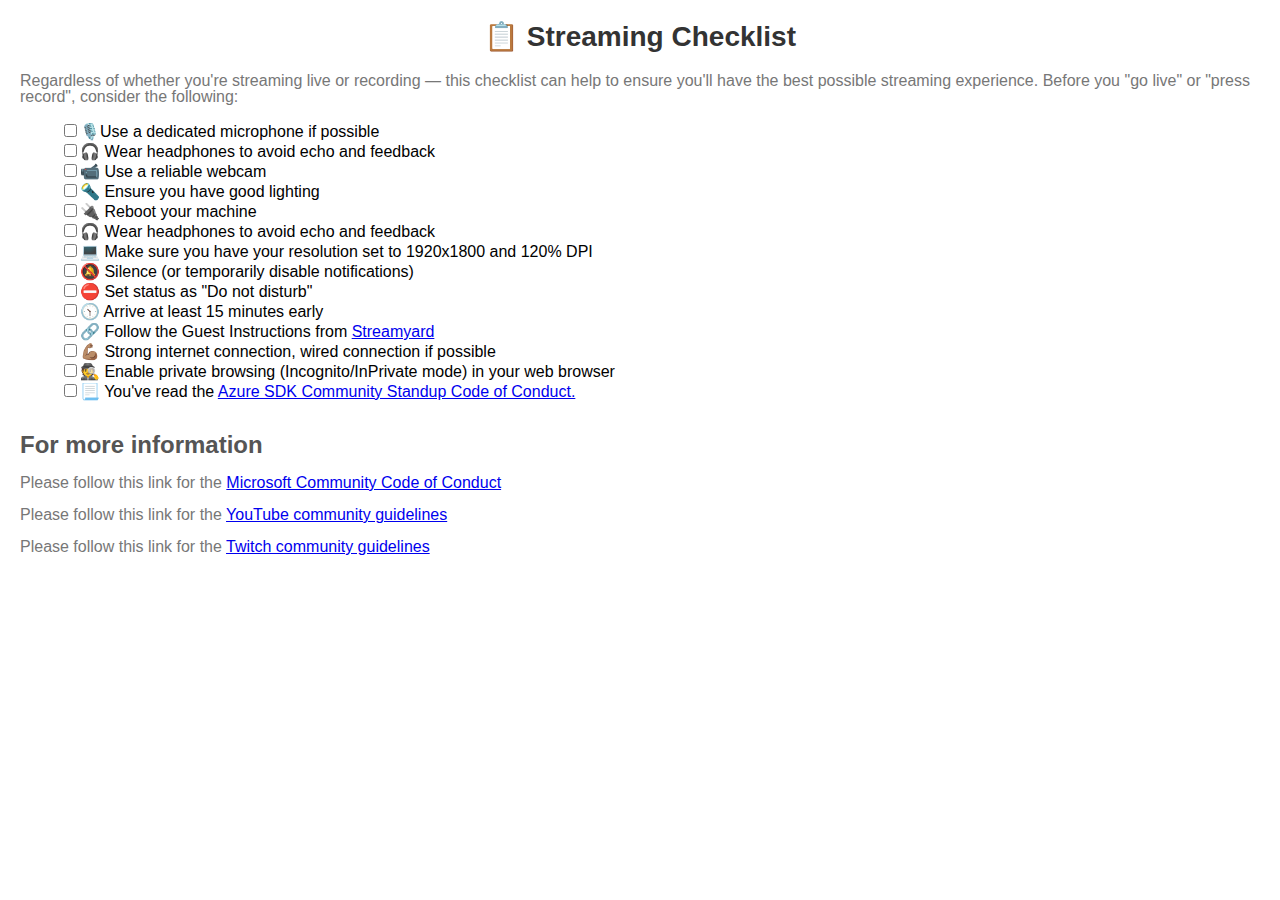
<file: docs/index.html>
<!DOCTYPE html>
<html lang="en">
<head>
    <meta charset="UTF-8">
    <meta name="viewport" content="width=device-width, initial-scale=1.0">
    <link rel="stylesheet" href="styles.css">
    <link rel="shortcut icon" href="assets/favicon.ico" type="image/x-icon">
    <title>Azure SDK Community Stream: Stream Checklist</title>
</head>
<body>
    <h1>📋 Streaming Checklist</h1>
   
    <div>
        <p>Regardless of whether you're streaming live or recording — this checklist can help to ensure you'll have the best possible streaming experience. Before you "go live" or "press record", consider the following:

        </p> 
    </div>
    <ul>
        <li><input type="checkbox" />🎙️Use a dedicated microphone if possible</li>
        <li><input type="checkbox" />🎧 Wear headphones to avoid echo and feedback</li>
        <li><input type="checkbox" />📹 Use a reliable webcam</li>
        <li><input type="checkbox" />🔦 Ensure you have good lighting</li>
        <li><input type="checkbox" />🔌 Reboot your machine</li>
        <li><input type="checkbox" />🎧 Wear headphones to avoid echo and feedback</li>
        <li><input type="checkbox" />💻 Make sure you have your resolution set to 1920x1800 and 120% DPI</li>
        <li><input type="checkbox" />🔕 Silence (or temporarily disable notifications)</li>
        <li><input type="checkbox" />⛔ Set status as "Do not disturb"</li>
        <li><input type="checkbox" />🕥 Arrive at least 15 minutes early</li>
        <li><input type="checkbox" />🔗 Follow the Guest Instructions from <a href="https://streamyard.com/resources/docs/guest-instructions">Streamyard</a></li>
        <li><input type="checkbox" />💪🏽 Strong internet connection, wired connection if possible</li>
        <li><input type="checkbox" />🕵️‍ Enable private browsing (Incognito/InPrivate mode) in your web browser</li>
        <li><input type="checkbox" />📃 You've read the <a href="https://hector-norza.github.io/ASDKCommunityStream/docs/codeofconduct"> Azure SDK Community Standup Code of Conduct.</a></li> 
    </ul>
   

    <h2>For more information</h2>
    <p>Please follow this link for the <a href="https://answers.microsoft.com/en-us/page/codeofconduct">Microsoft Community Code of Conduct</a></p>
    <p>Please follow this link for the <a href="https://www.youtube.com/howyoutubeworks/policies/community-guidelines/ ">YouTube community guidelines</a></p>

    <p>Please follow this link for the <a href="https://www.twitch.tv/p/legal/community-guidelines/">Twitch community guidelines</a></p>


</body>
</html>
</file>
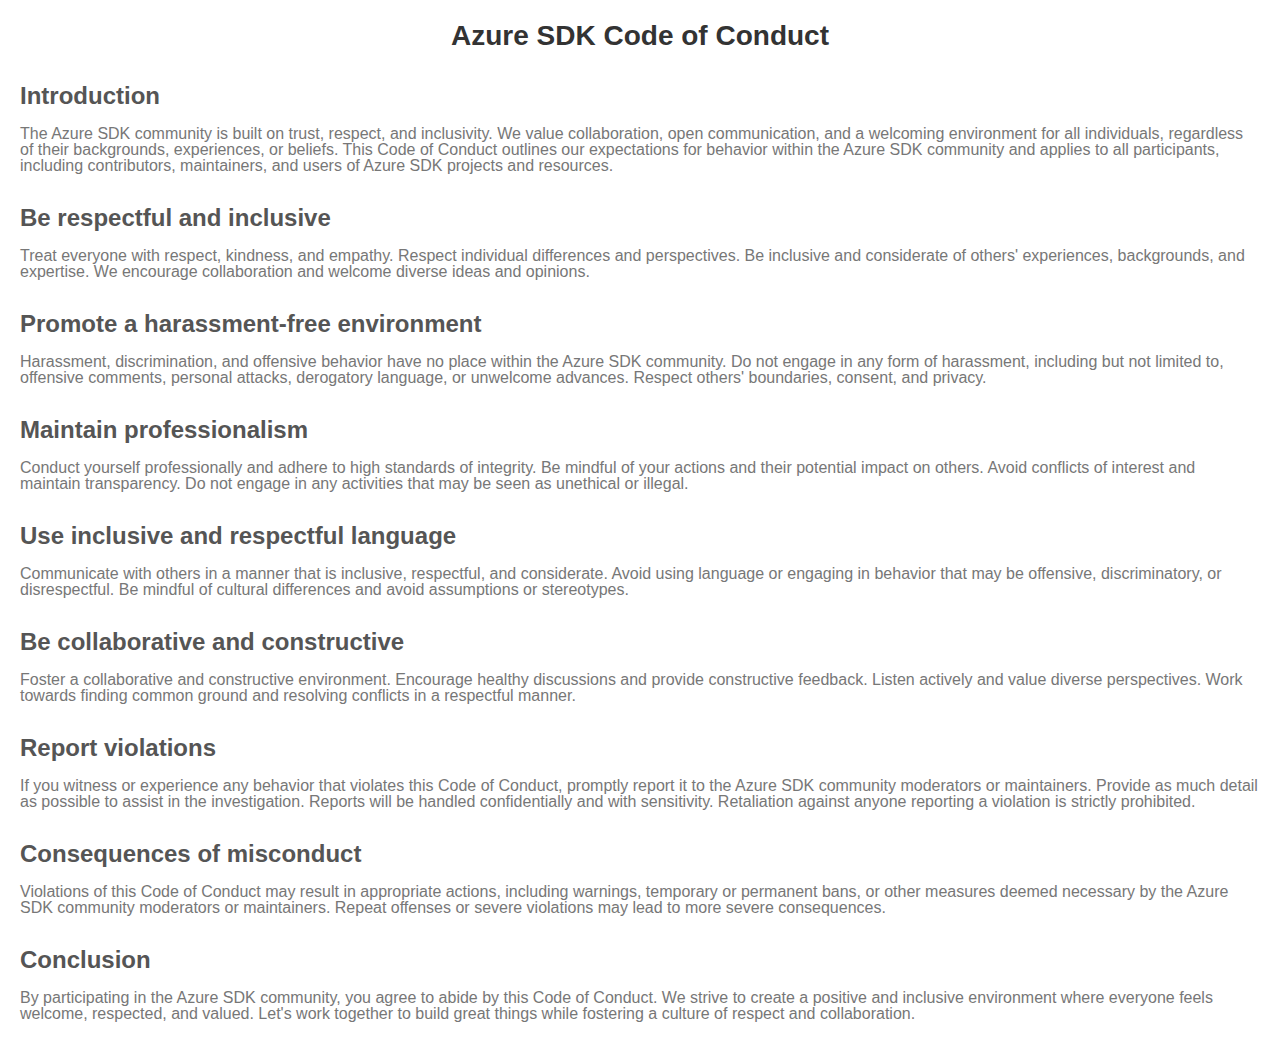
<file: docs/codeofconduct.html>
<!DOCTYPE html>
<html>
<head>
    <meta charset="UTF-8">
    <meta name="viewport" content="width=device-width, initial-scale=1.0">
    <link rel="stylesheet" href="styles.css">
    <link rel="shortcut icon" href="assets/favicon.ico" type="image/x-icon">

    <title>Azure SDK Stream Code of Conduct</title>

</head>
<body>
    <h1>Azure SDK Code of Conduct</h1>
    <h2>Introduction</h2>
    <p>The Azure SDK community is built on trust, respect, and inclusivity. We value collaboration, open communication, and a welcoming environment for all individuals, regardless of their backgrounds, experiences, or beliefs. This Code of Conduct outlines our expectations for behavior within the Azure SDK community and applies to all participants, including contributors, maintainers, and users of Azure SDK projects and resources.</p>

    <h2>Be respectful and inclusive</h2>
    <p>Treat everyone with respect, kindness, and empathy. Respect individual differences and perspectives. Be inclusive and considerate of others' experiences, backgrounds, and expertise. We encourage collaboration and welcome diverse ideas and opinions.</p>

    <h2>Promote a harassment-free environment</h2>
    <p>Harassment, discrimination, and offensive behavior have no place within the Azure SDK community. Do not engage in any form of harassment, including but not limited to, offensive comments, personal attacks, derogatory language, or unwelcome advances. Respect others' boundaries, consent, and privacy.</p>

    <h2>Maintain professionalism</h2>
    <p>Conduct yourself professionally and adhere to high standards of integrity. Be mindful of your actions and their potential impact on others. Avoid conflicts of interest and maintain transparency. Do not engage in any activities that may be seen as unethical or illegal.</p>

    <h2>Use inclusive and respectful language</h2>
    <p>Communicate with others in a manner that is inclusive, respectful, and considerate. Avoid using language or engaging in behavior that may be offensive, discriminatory, or disrespectful. Be mindful of cultural differences and avoid assumptions or stereotypes.</p>

    <h2>Be collaborative and constructive</h2>
    <p>Foster a collaborative and constructive environment. Encourage healthy discussions and provide constructive feedback. Listen actively and value diverse perspectives. Work towards finding common ground and resolving conflicts in a respectful manner.</p>

    <h2>Report violations</h2>
    <p>If you witness or experience any behavior that violates this Code of Conduct, promptly report it to the Azure SDK community moderators or maintainers. Provide as much detail as possible to assist in the investigation. Reports will be handled confidentially and with sensitivity. Retaliation against anyone reporting a violation is strictly prohibited.</p>

    <h2>Consequences of misconduct</h2>
    <p>Violations of this Code of Conduct may result in appropriate actions, including warnings, temporary or permanent bans, or other measures deemed necessary by the Azure SDK community moderators or maintainers. Repeat offenses or severe violations may lead to more severe consequences.</p>

    <h2>Conclusion</h2>
    <p>By participating in the Azure SDK community, you agree to abide by this Code of Conduct. We strive to create a positive and inclusive environment where everyone feels welcome, respected, and valued. Let's work together to build great things while fostering a culture of respect and collaboration.</p>
</body>
</html>
</file>
<file: docs/styles.css>
body {
        font-family: Arial, sans-serif;
        margin: 20px;
    }
    ul li
{
    list-style-type: none;
}
    h1 {
        text-align: center;
        color: #333;
        font-size: 28px;
        margin-bottom: 20px;
    }
    
    h2 {
        margin-top: 30px;
        color: #555;
        font-size: 24px;
        margin-bottom: 10px;
    }
    
    p {
        color: #777;
        font-size: 16px;
        line-height: 1;
        margin-bottom: 10px;
    }
</file>
